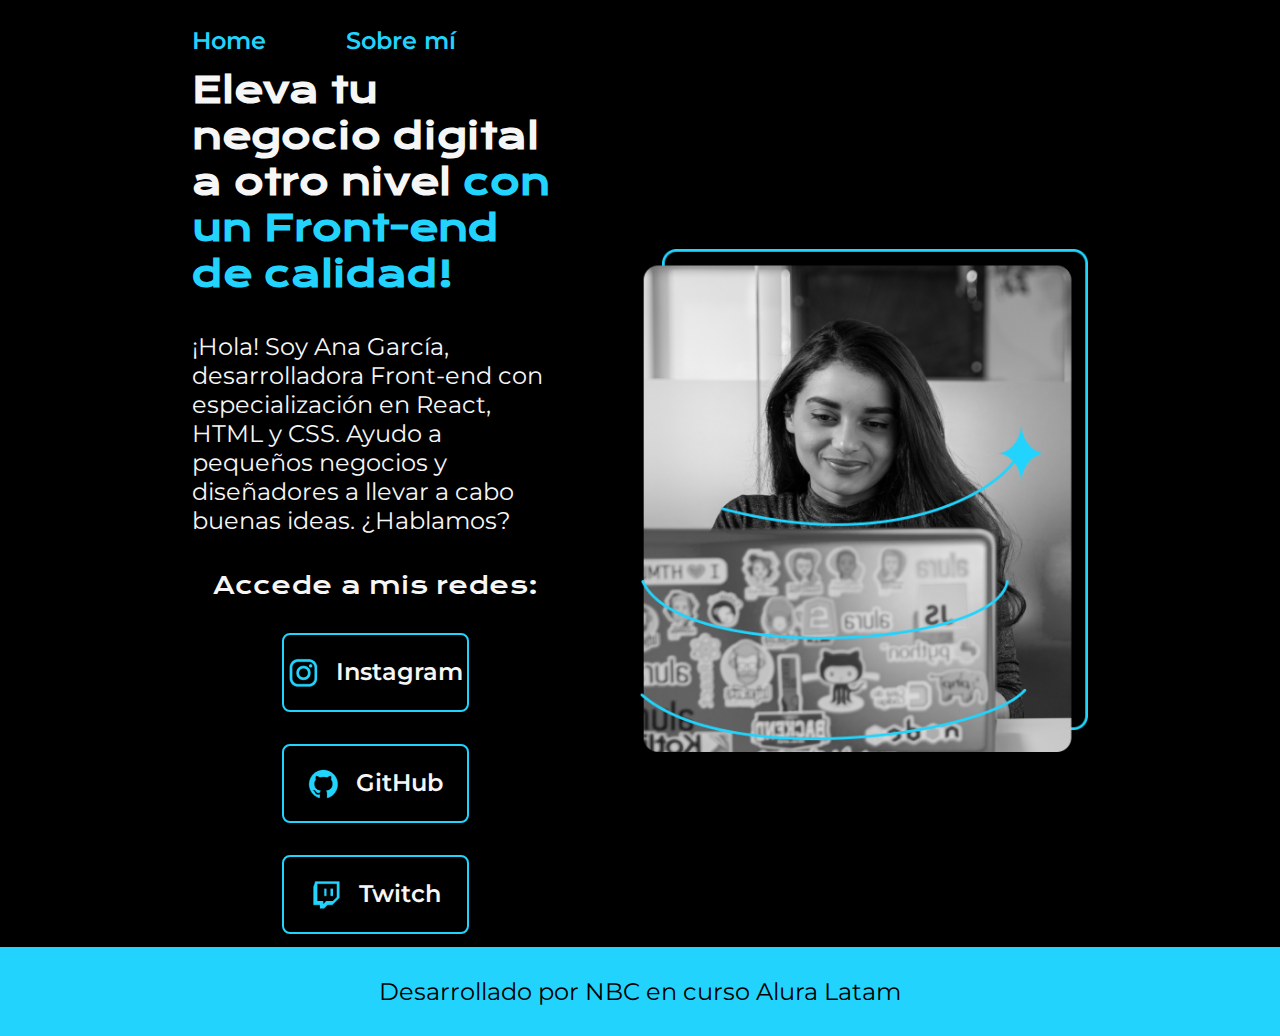
<file: index.html>
<!DOCTYPE html>
<html lang="es-mx">
<head>
    <meta charset="UTF-8">
    <meta http-equiv="X-UA-Compatible" content="IE=edge">
    <meta name="viewport" content="width=device-width, initial-scale=1.0">
    <title>Portafolio</title>
    <link rel="stylesheet" href="./styles/style.css">

</head>
<body>
    <header class="header">
        <nav class="header__menu">
            <a class="header__menu__link" href="index.html">Home</a>
            <a class="header__menu__link" href="about.html">Sobre mí</a>
        </nav>      
    </header>
    <main class="presentacion">
        <section class="presentacion__contenido">
            <h1 class="presentacion__contenido__titulo">
                Eleva tu negocio digital a otro nivel 
                <strong class="titulo-destaque">con un Front-end de calidad! 
                </strong></h1>
                <p class="presentacion__contenido__texto">
                    ¡Hola! Soy Ana García, desarrolladora Front-end con 
                    especialización en React, HTML y CSS. Ayudo a pequeños 
                    negocios y diseñadores a llevar a cabo buenas ideas. 
                    ¿Hablamos?
            </p>
            <div class="presentacion__enlaces">
                <h2 class="presentacion__enlaces__subtitulo"> Accede a mis redes:</h2>
                <a class="presentacion__enlaces__link" href="https://www.instagram.com">
                    <img src="./assets/instagram.png" alt="Logo de Instagram">                   
                    Instagram</a>
                <a class="presentacion__enlaces__link" href="https://github.com/">
                    <img src="./assets/github.png" alt="Logo de GitHub">
                    GitHub</a>
                <a class="presentacion__enlaces__link" href="https://www.twitch.tv/">
                    <img src="./assets/twitch.png" alt="Logo de Twitch">
                    Twitch</a>
            </div>

        </section>
        <img class="presentacion__imagen" src="./assets/Imagem.png" alt="Imagen de Ana García desarrollando un proyecto">
    </main>
    <footer class="footer">
        <p>Desarrollado por NBC en curso Alura Latam</p>
    </footer>
</body>
</html>
</file>
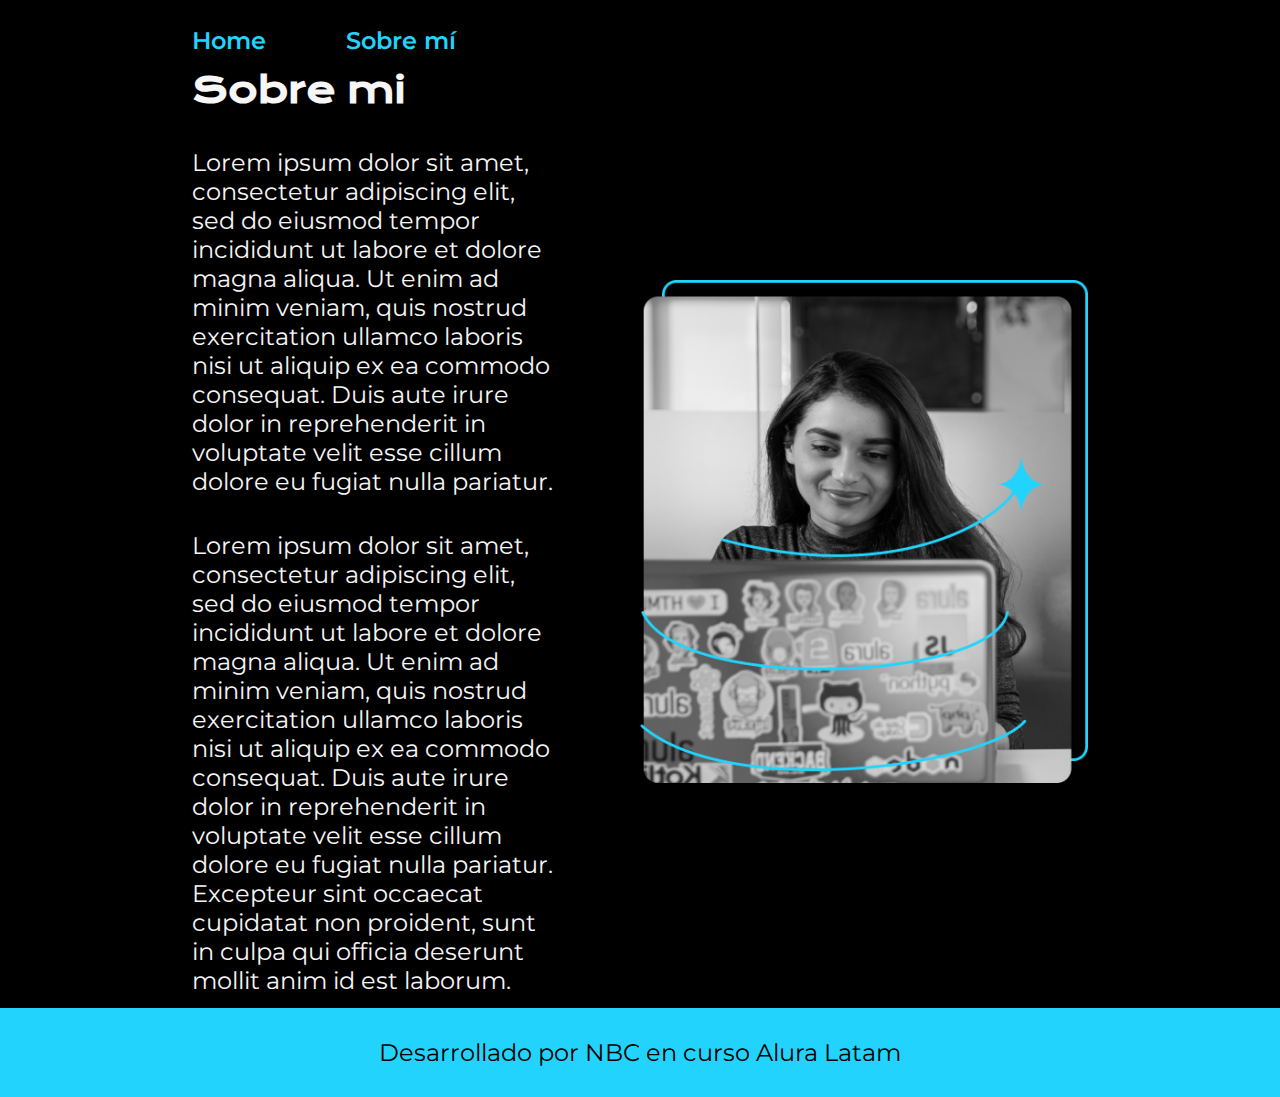
<file: about.html>
<!DOCTYPE html>
<html lang="es-mx">
<head>
    <meta charset="UTF-8">
    <meta name="viewport" content="width=device-width, initial-scale=1.0">
    <title>Sobre mi</title>
    <link rel="stylesheet" href="./styles/style.css">
</head>
<body>
</head>
<body>
    <header class="header">
        <nav class="header__menu">
            <a class="header__menu__link" href="index.html">Home</a>
            <a class="header__menu__link" href="about.html">Sobre mí</a>
        </nav>      
    </header>
    <main class="presentacion">
        <section class="presentacion__contenido">
            <h1 class="presentacion__contenido__titulo">Sobre mi</h1>
            <p class="presentacion__contenido__texto">Lorem ipsum dolor sit amet, consectetur adipiscing elit, sed do eiusmod tempor incididunt ut labore et dolore magna aliqua. Ut enim ad minim veniam, quis nostrud exercitation ullamco laboris nisi ut aliquip ex ea commodo consequat. Duis aute irure dolor in reprehenderit in voluptate velit esse cillum dolore eu fugiat nulla pariatur. </p>
            <p class="presentacion__contenido__texto">Lorem ipsum dolor sit amet, consectetur adipiscing elit, sed do eiusmod tempor incididunt ut labore et dolore magna aliqua. Ut enim ad minim veniam, quis nostrud exercitation ullamco laboris nisi ut aliquip ex ea commodo consequat. Duis aute irure dolor in reprehenderit in voluptate velit esse cillum dolore eu fugiat nulla pariatur. Excepteur sint occaecat cupidatat non proident, sunt in culpa qui officia deserunt mollit anim id est laborum.</p>
        </section>
        <img class="presentacion__imagen" src="./assets/Imagem.png" alt="Imagen de Ana García desarrollando un proyecto">
    </main>
    <footer class="footer">
        <p>Desarrollado por NBC en curso Alura Latam</p>
    </footer>
</body>
</html>
</file>
<file: styles/style.css>
@import url('https://fonts.googleapis.com/css2?family=Krona+One&family=Montserrat:ital,wght@0,100..900;1,100..900&display=swap');


:root{
    --color-primario: #000000;
    --color-secundario: #f6f6f6;
    --color-terciario: #22d4fd;
    --color-hover: #272727;

    --fuente-montserrat: 'Montserrat', sans-serif;
    --fuente-krona: 'Krona One', sans-serif;
}

* {
    padding:0;
    margin:0;
}

body{
    background-color: var(--color-primario);
    color: var(--color-secundario);
    box-sizing: border-box;
}

.header{
    padding: 2% 0% 0% 15%; /* 2% arriba, 0% derecha, 0% abajo, 15% izquierda */
}

.header__menu{
    display: flex; /* para que los elementos se alineen en línea */
    gap: 80px;
}

.header__menu__link{
    font-family: var(--fuente-montserrat);
    font-size: 1.5rem;
    font-weight: 600;
    color: var(--color-terciario);
    text-decoration: none;
}

.presentacion{
    display: flex;
    align-items: center;
    padding: 1% 15%;
    justify-content: space-between;
    gap: 82px;
}

.presentacion__contenido{
    width: 50%; 
    display: flex;
    flex-direction: column;
    gap: 35px; 
}

.presentacion__contenido__titulo{
    font-size: 2.25rem;
    font-family: var(--fuente-krona);
}

.titulo-destaque{
    color: var(--color-terciario);
}

.presentacion__contenido__texto{
    font-size: 1.5rem;
    font-family: var(--fuente-montserrat);     
}

.presentacion__enlaces{
    display: flex;
    justify-content: space-between;
    flex-direction: column;
    align-items: center;
    gap: 32px;
}

.presentacion__enlaces__subtitulo{
    font-size: 1.5rem;
    font-family: var(--fuente-krona);
    font-weight: 400;
}

.presentacion__enlaces__link{
    width: 50%;
    text-align: center;
    border-radius: 8px;
    padding: 21.5px 0;
    font-family: var(--fuente-montserrat);
    font-size: 1.5rem;
    font-weight: 600;
    text-decoration: none;
    color: var(--color-secundario);
    border: 2px solid var(--color-terciario);
    display: flex; /* para que el contenido se centre verticalmente */
    justify-content: center; /* para que el contenido se centre horizontalmente */
    gap: 16px; /* para que haya un espacio entre el icono y el texto */
}   

.presentacion__enlaces__link:hover{
    background-color: var(--color-hover)
}

.presentacion__imagen{
    width: 50%;
}


.footer{
    background-color: var(--color-terciario);
    padding: 30px;
    color: var(--color-primario);
    text-align: center;
    font-family: var(--fuente-montserrat);
    font-size: 1.5rem;
    font-weight: 400;
}

@media(max-width:1200px){ /*comportamiento que queremos que tenga en el mobile*/
    .header{
        padding: 10%; 
    }
    
    .header__menu{ /*ya tiene display:flex, por eso no lo repetimos*/
        justify-content: center;
    }
    
    .presentacion{
        flex-direction: column-reverse; /*por defecto es row, pero en mobile queremos que sea column y esté arriba*/
        padding: 5%;
    }

    .presentacion__contenido{
        width: auto; /*para que se adapte automáticamente al tamaño del contenido, pero sin forzarlo a que ocupe el 100% de la pantalla (que es lo que hace width:100$*/ 
    }   
}
</file>
